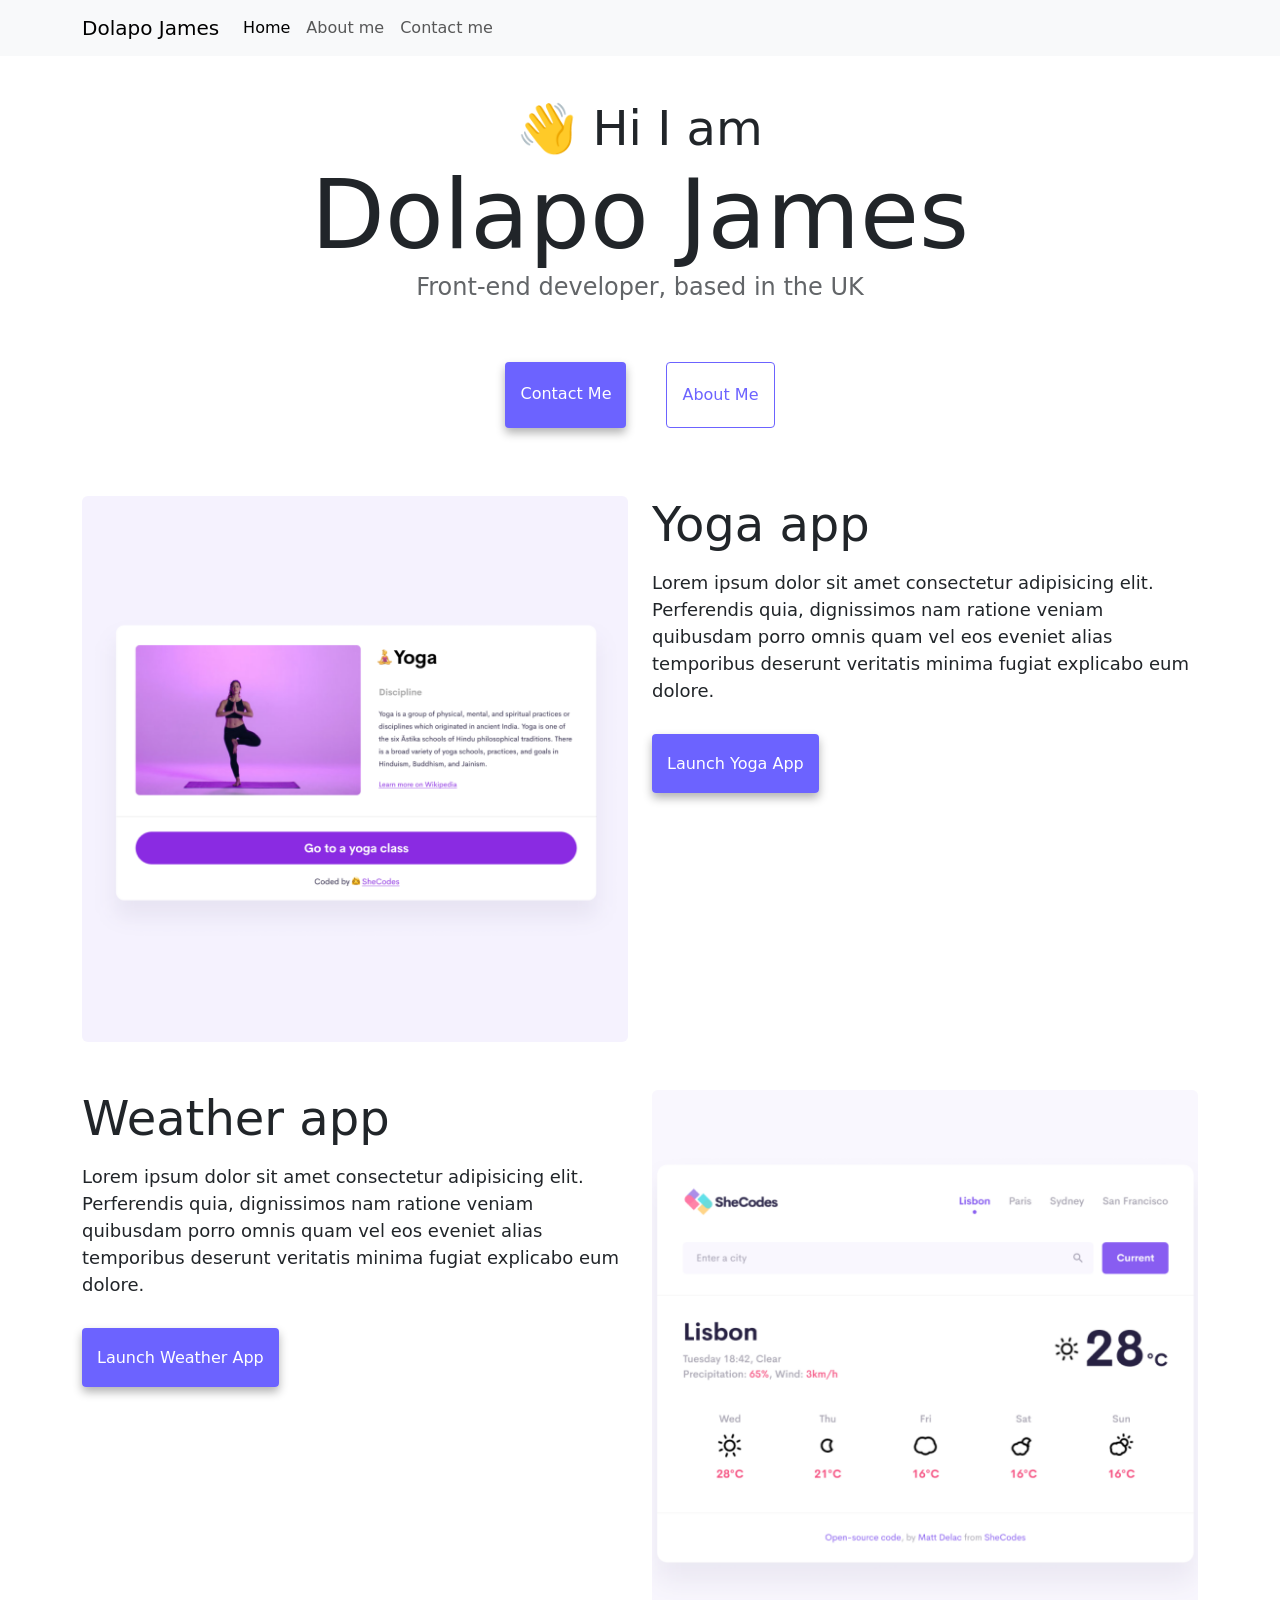
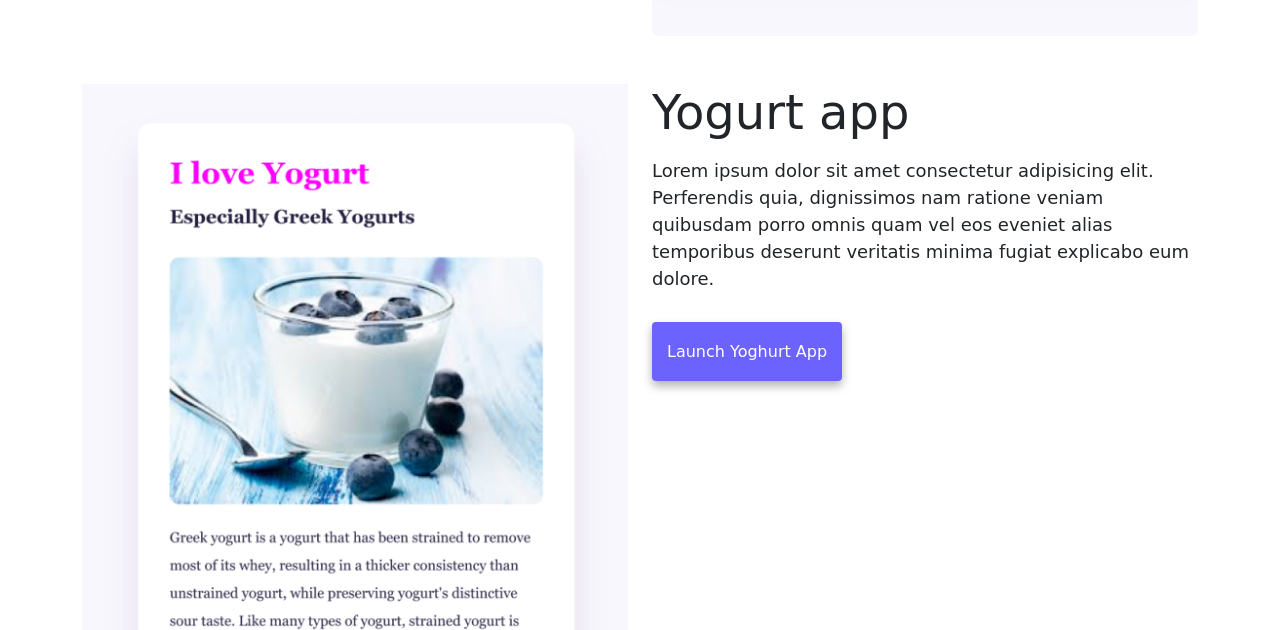
<file: index.html>
<!DOCTYPE html>
<html lang="en">
  <head>
    <meta charset="UTF-8" />
    <meta http-equiv="X-UA-Compatible" content="IE=edge" />
    <meta name="viewport" content="width=device-width, initial-scale=1.0" />
    <meta name="description" content="Portfolio of Web development" />
    <title>Dolapo James- Front End Developer</title>
    <link
      href="https://cdn.jsdelivr.net/npm/bootstrap@5.0.0-beta2/dist/css/bootstrap.min.css"
      rel="stylesheet"
      integrity="sha384-BmbxuPwQa2lc/FVzBcNJ7UAyJxM6wuqIj61tLrc4wSX0szH/Ev+nYRRuWlolflfl"
      crossorigin="anonymous"
    />
    <script
      src="https://cdn.jsdelivr.net/npm/bootstrap@5.0.0-beta2/dist/js/bootstrap.bundle.min.js"
      integrity="sha384-b5kHyXgcpbZJO/tY9Ul7kGkf1S0CWuKcCD38l8YkeH8z8QjE0GmW1gYU5S9FOnJ0"
      crossorigin="anonymous"
    ></script>
    <link rel="stylesheet" href="/style.css" />
  </head>
  <body>
    <nav class="navbar navbar-expand-lg navbar-light bg-light fixed-top">
      <div class="container">
        <a class="navbar-brand" href="/">Dolapo James</a>
        <button
          class="navbar-toggler"
          type="button"
          data-bs-toggle="collapse"
          data-bs-target="#navbarNav"
          aria-controls="navbarNav"
          aria-expanded="false"
          aria-label="Toggle navigation"
        >
          <span class="navbar-toggler-icon"></span>
        </button>
        <div class="collapse navbar-collapse" id="navbarNav">
          <ul class="navbar-nav">
            <li class="nav-item">
              <a class="nav-link active" aria-current="page" href="index.html"
                >Home</a
              >
            </li>
            <li class="nav-item">
              <a class="nav-link" href="/about.html" title="More of what I do"
                >About me</a
              >
            </li>
            <li class="nav-item">
              <a
                class="nav-link"
                href="/about.html#contact"
                title="get in touch"
                >Contact me</a
              >
            </li>
          </ul>
        </div>
      </div>
    </nav>
    <h2 class="text-center">👋 Hi I am</h2>
    <h1 class="text-center">Dolapo James</h1>
    <h3 class="text-center">Front-end developer, based in the UK</h3>
    <div class="navigation-links mb-5">
      <a href="about.html#contact" class="primary-link" title="Get in touch"
        >Contact me</a
      >
      <a href="/about.html" class="secondary-link" title="More of what I do"
        >About me</a
      >
    </div>
    <div class="container">
      <div class="row">
        <div class="col-md-6">
          <img
            src="/images/yoga.png"
            class="img-fluid rounded main-app-image"
            alt="card with image of lady in yoga pose"
          />
        </div>
        <div class="col-md-6">
          <h2 class="mb-3">Yoga app</h2>
          <p>
            Lorem ipsum dolor sit amet consectetur adipisicing elit. Perferendis
            quia, dignissimos nam ratione veniam quibusdam porro omnis quam vel
            eos eveniet alias temporibus deserunt veritatis minima fugiat
            explicabo eum dolore.
          </p>
          <div class="mt-5">
            <a href="#" class="primary-link" title="book a class"
              >Launch Yoga App</a
            >
          </div>
        </div>
      </div>
      <div class="row mt-5">
        <div class="col-md-6">
          <h2 class="mb-3">Weather app</h2>
          <p>
            Lorem ipsum dolor sit amet consectetur adipisicing elit. Perferendis
            quia, dignissimos nam ratione veniam quibusdam porro omnis quam vel
            eos eveniet alias temporibus deserunt veritatis minima fugiat
            explicabo eum dolore.
          </p>
          <div class="mt-5">
            <a href="#" class="primary-link" title="check your weather"
              >Launch Weather App</a
            >
          </div>
        </div>
        <div class="col-md-6">
          <img
            src="/images/weather.png"
            class="img-fluid rounded main-app-image"
            alt="example of day's weather forecast in a city"
          />
        </div>
      </div>
      <div class="row mt-5">
        <div class="col-6">
          <img
            src="/images/yogurt.png"
            class="img-fluid main-app-image"
            alt="pot of yoghurt with blueberries and a spoon"
          />
        </div>
        <div class="col-md-6">
          <h2 class="mb-3">Yogurt app</h2>
          <p>
            Lorem ipsum dolor sit amet consectetur adipisicing elit. Perferendis
            quia, dignissimos nam ratione veniam quibusdam porro omnis quam vel
            eos eveniet alias temporibus deserunt veritatis minima fugiat
            explicabo eum dolore.
          </p>
          <div class="mt-5">
            <a href="#" class="primary-link" title="find a recipe"
              >Launch Yoghurt App</a
            >
          </div>
        </div>
      </div>
    </div>
  </body>
</html>
</file>
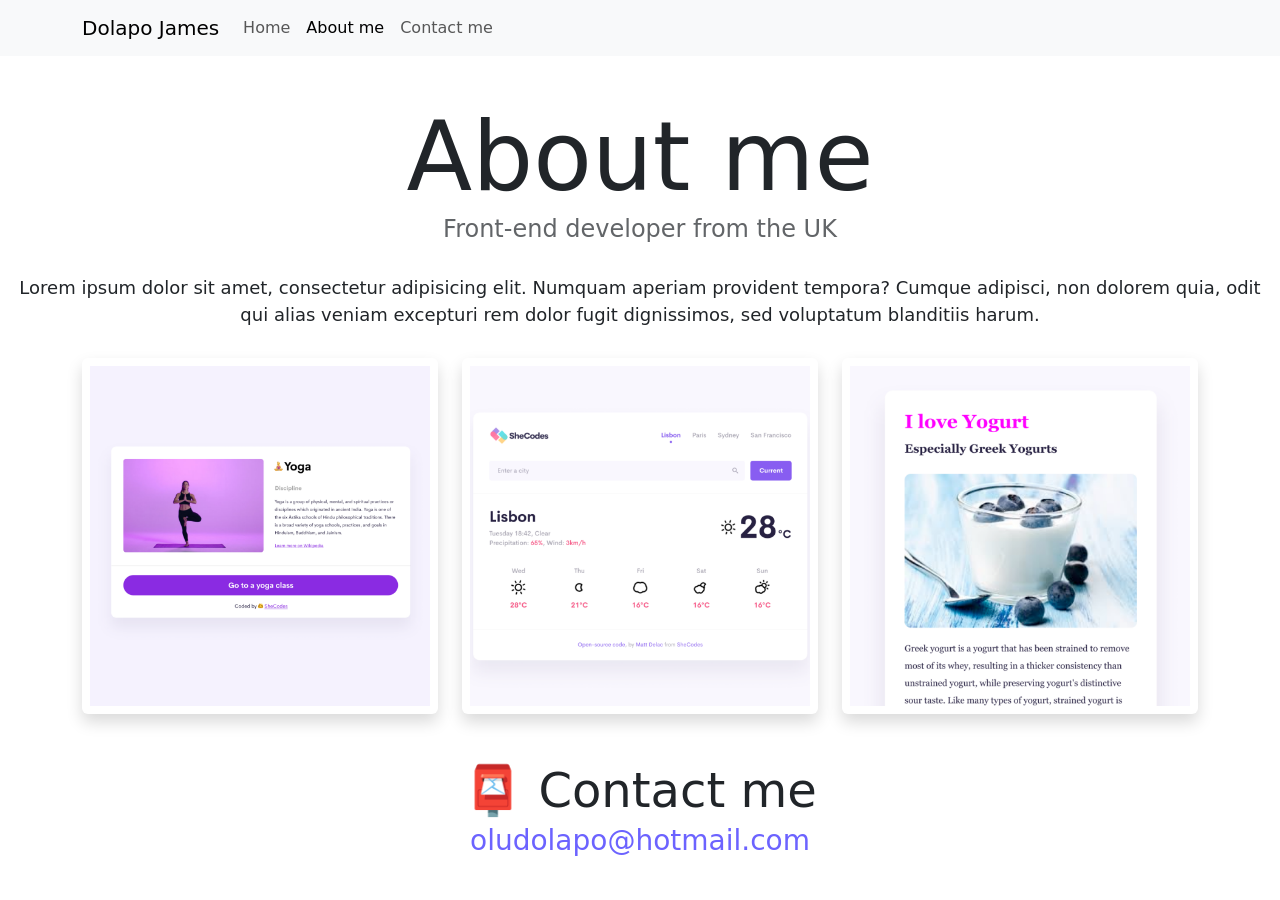
<file: about.html>
<!DOCTYPE html>
<html lang="en">
  <head>
    <meta charset="UTF-8" />
    <meta http-equiv="X-UA-Compatible" content="IE=edge" />
    <meta name="viewport" content="width=device-width, initial-scale=1.0" />
    <meta
      name="description"
      content="Browse my portfolio of web and digital design"
    />
    <link
      href="https://cdn.jsdelivr.net/npm/bootstrap@5.0.0-beta2/dist/css/bootstrap.min.css"
      rel="stylesheet"
      integrity="sha384-BmbxuPwQa2lc/FVzBcNJ7UAyJxM6wuqIj61tLrc4wSX0szH/Ev+nYRRuWlolflfl"
      crossorigin="anonymous"
    />
    <script
      src="https://cdn.jsdelivr.net/npm/bootstrap@5.0.0-beta2/dist/js/bootstrap.bundle.min.js"
      integrity="sha384-b5kHyXgcpbZJO/tY9Ul7kGkf1S0CWuKcCD38l8YkeH8z8QjE0GmW1gYU5S9FOnJ0"
      crossorigin="anonymous"
    ></script>
    <link rel="stylesheet" href="/style.css" />
    <title>About Dolapo James</title>
  </head>
  <body>
    <nav class="navbar navbar-expand-lg navbar-light bg-light fixed-top">
      <div class="container">
        <a class="navbar-brand" href="/">Dolapo James</a>
        <button
          class="navbar-toggler"
          type="button"
          data-bs-toggle="collapse"
          data-bs-target="#navbarNav"
          aria-controls="navbarNav"
          aria-expanded="false"
          aria-label="Toggle navigation"
        >
          <span class="navbar-toggler-icon"></span>
        </button>
        <div class="collapse navbar-collapse" id="navbarNav">
          <ul class="navbar-nav">
            <li class="nav-item">
              <a class="nav-link" aria-current="page" href="/">Home</a>
            </li>
            <li class="nav-item">
              <a class="nav-link active" href="/about.html">About me</a>
            </li>
            <li class="nav-item">
              <a class="nav-link" href="/about.html#contact">Contact me</a>
            </li>
          </ul>
        </div>
      </div>
    </nav>
    <h1 class="text-center">About me</h1>
    <h3 class="text-center">Front-end developer from the UK</h3>
    <div class="about-paragraphs text-center">
      <p>
        Lorem ipsum dolor sit amet, consectetur adipisicing elit. Numquam
        aperiam provident tempora? Cumque adipisci, non dolorem quia, odit qui
        alias veniam excepturi rem dolor fugit dignissimos, sed voluptatum
        blanditiis harum.
      </p>
    </div>
    <div class="container">
      <div class="row">
        <div class="col-sm-4">
          <img
            src="images/yoga.png"
            class="img-fluid p-2 shadow rounded"
            alt="lady in yoga pose"
          />
        </div>
        <div class="col-sm-4">
          <img
            src="images/weather.png"
            class="img-fluid p-2 shadow rounded"
            alt="sample weather page"
          />
        </div>
        <div class="col-sm-4">
          <img
            src="images/yogurt.png"
            class="img-fluid p-2 shadow rounded"
            alt="glass of yoghurt and blueberries"
          />
        </div>
      </div>
    </div>
    <div id="contact" class="mt-5">
      <h2 class="text-center">📮 Contact me</h2>
      <a href="mailto:oludolapo@hotmail.com" class="email-link">
        oludolapo@hotmail.com
      </a>
    </div>
  </body>
</html>
</file>
<file: style.css>
:root {
  --primary-color: #6c63ff;
  --secondary-color: #f5f2fe;
  --box-shadow: 0 5px 10px rgba(0, 0, 0, 0.3);
}

body {
  margin-top: 100px;
}

h1,
h2,
h3 {
  margin: 0;
}

h1 {
  font-size: 96px;
}

h2 {
  font-size: 48px;
}

h3 {
  font-size: 24px;
  opacity: 0.7;
}

p {
  font-size: 18px;
  line-height: 1.5;
}

.navigation-links {
  display: flex;
  margin-top: 40px;
  justify-content: center;
}

.navigation-links a {
  margin: 20px;
}

.primary-link {
  border-radius: 4px;
  padding: 20px 15px;
  text-decoration: none;
  text-transform: capitalize;
  background: var(--primary-color);
  box-shadow: var(--box-shadow);
  color: white;
}

.secondary-link {
  border-radius: 4px;
  padding: 20px 15px;
  text-decoration: none;
  text-transform: capitalize;
  color: var(--primary-color);
  border: 1px solid var(--primary-color);
}

.homepage-link {
  color: var(--primary-color);
  text-align: center;
  display: block;
}

.about-paragraphs {
  margin: 30px 0;
}

.about-paragraphs p {
  margin: 10px;
}

.email-link {
  display: flex;
  justify-content: center;
  color: var(--primary-color);
  font-size: 28px;
  text-decoration: none;
}

.email-link:hover {
  text-decoration: underline;
}

@media (max-width: 700px) {
  h1 {
    font-size: 52px;
  }
  h2 {
    font-size: 30px;
    text-align: center;
  }
  p {
    font-size: 14px;
    text-align: center;
  }
  .main-app-image {
    display: none;
  }
  .main-app-image-container {
    display: none;
  }
  .primary-link {
    display: block;
    margin: 0 auto;
    text-align: center;
  }
}
</file>
